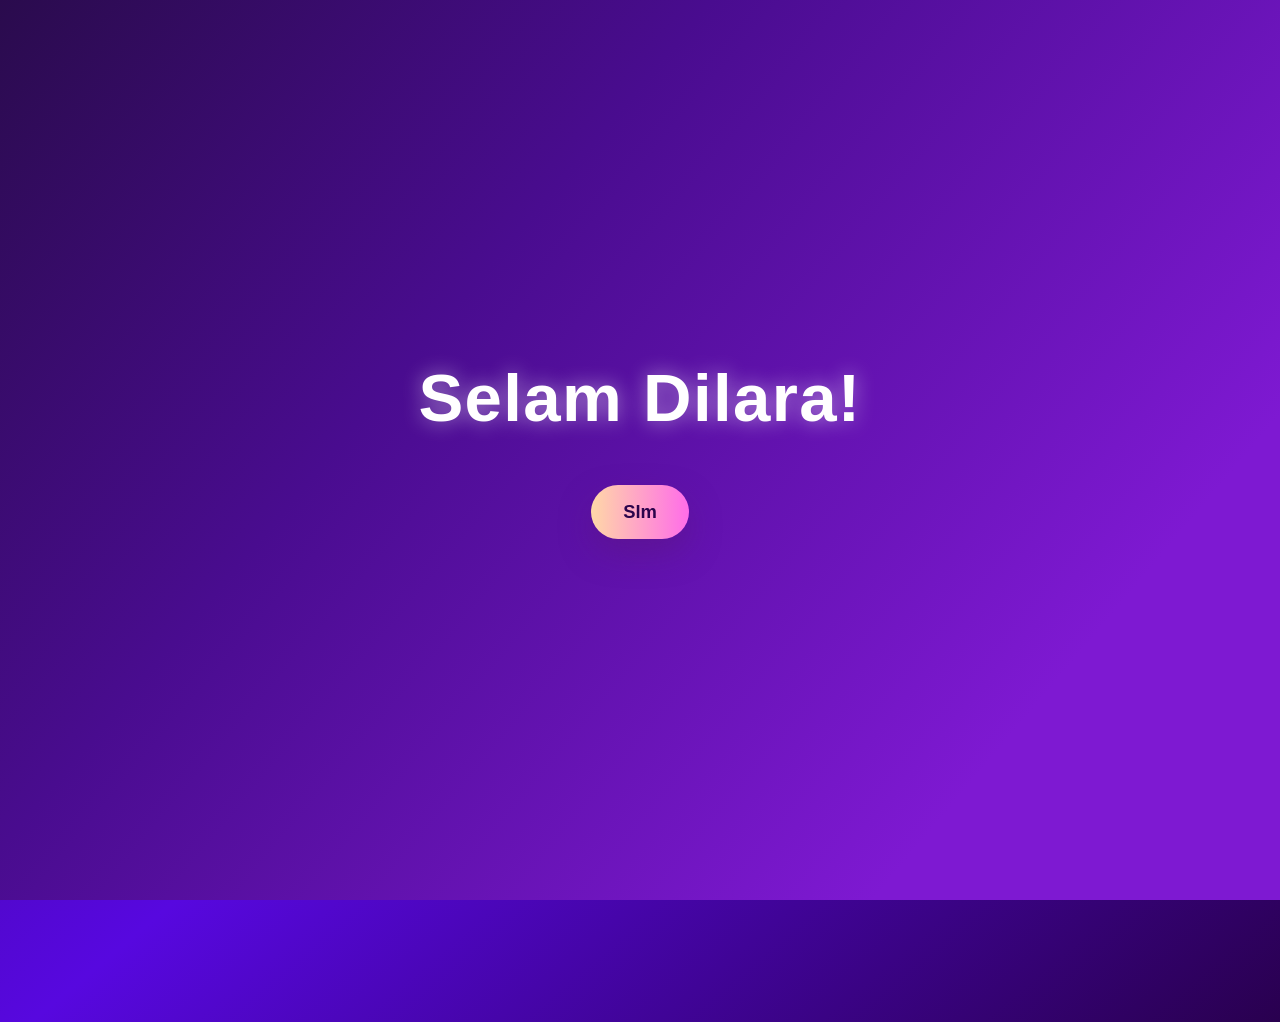
<file: index.html>
<!DOCTYPE html>
<html lang="tr">
<head>
    <meta charset="UTF-8">
    <meta name="viewport" content="width=device-width, initial-scale=1.0">
    <title>Dilara</title>
    <link rel="stylesheet" href="style.css">
</head>
<body>
    <section class="hero" id="startSection">
        <div class="heart-rain" aria-hidden="true">
            <span></span><span></span><span></span><span></span><span></span><span></span>
            <span></span><span></span><span></span><span></span><span></span><span></span>
        </div>
        <div class="hero-content-simple">
            <h1>Selam Dilara!</h1>
            <button class="btn" id="kesfetBtn" onclick="showStats()">Slm</button>
        </div>
    </section>

    <section id="stats" class="stats-section hidden">
        <div class="stats-content">
            <h1 class="result-text">245 gündür beraberiz la</h1>
            <div class="big-number" id="dayCountVisible" data-target="245">0</div>
            <a class="btn stats-btn" href="message.html">Yeeey</a>
        </div>
    </section>

    <iframe
        class="spotify-player spotify-player-hidden"
        id="spotifyPlayer"
        data-src="https://open.spotify.com/embed/track/7eRY9QFmTczZ3j1HCCq4Vr?utm_source=generator&autoplay=1"
        allow="autoplay; clipboard-write; encrypted-media; fullscreen; picture-in-picture"
        loading="lazy">
    </iframe>

    <script src="script.js"></script>
</body>
</html>
</file>
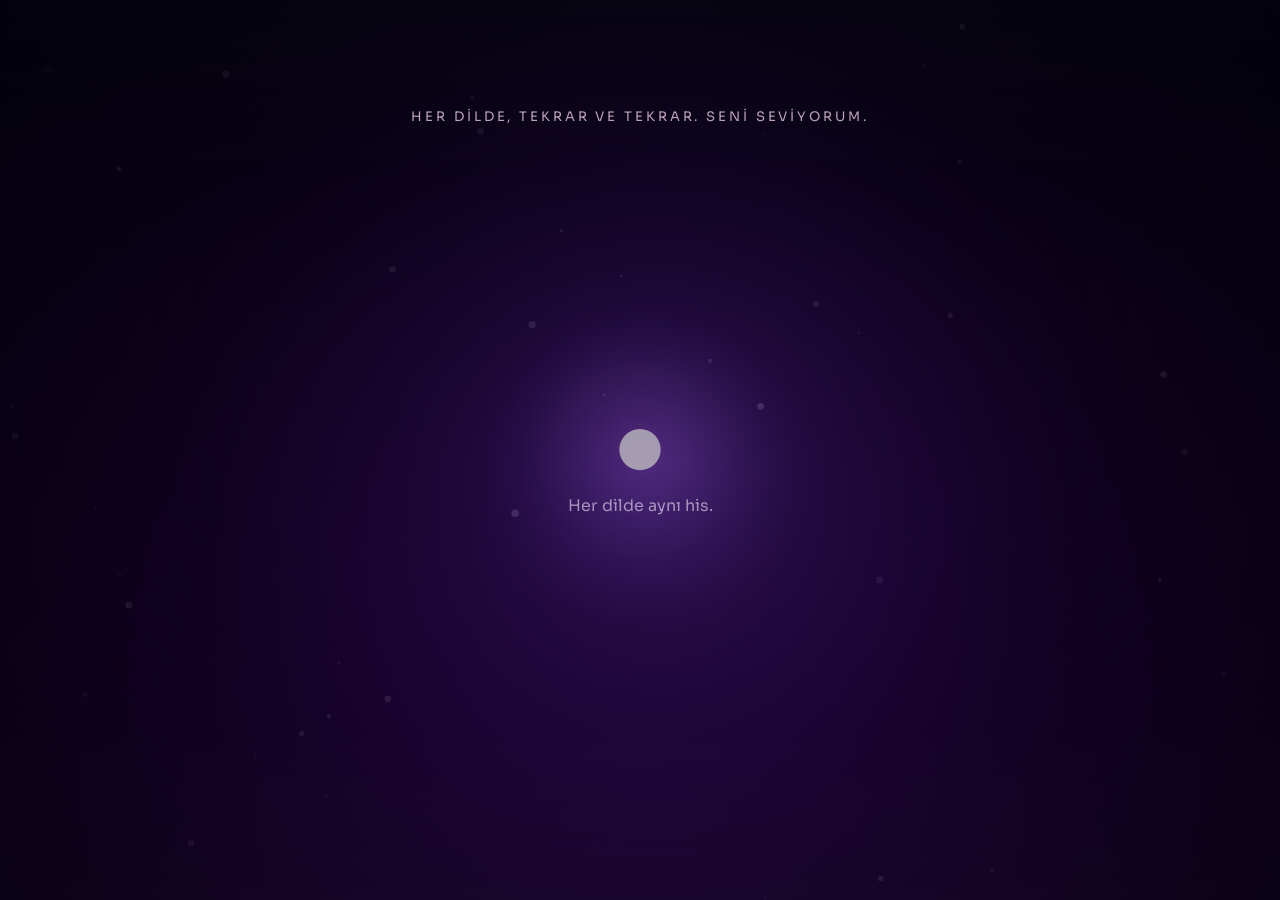
<file: ending.html>
<!DOCTYPE html>
<html lang="tr">
<head>
    <meta charset="UTF-8">
    <meta name="viewport" content="width=device-width, initial-scale=1.0">
    <title>Love Ending</title>
    <link rel="stylesheet" href="ending.css">
</head>
<body>
    <main class="ending-page">
        <canvas id="vortexCanvas" class="vortex-canvas" aria-hidden="true"></canvas>
        <div class="vignette" aria-hidden="true"></div>
        <div class="love-overlay" id="loveOverlay" aria-hidden="true"></div>
        <div class="arrival-gate" id="arrivalGate" aria-hidden="true"></div>

        <section class="ending-reveal" id="endingReveal" aria-hidden="true">
            <div class="ending-reveal__portal">
                <div class="ending-reveal__portal-image">
                    <img class="ending-reveal__image" src="dilara-ending.webp" alt="Dilara">
                </div>
            </div>

            <div class="ending-reveal__result">
                <img class="ending-reveal__result-image" src="dilara-ending.webp" alt="Dilara">
                <p class="ending-reveal__caption">Gözleri, acımasızlığın olmadığı bir dünyanın yansımasıydı.</p>
            </div>
        </section>

        <section class="ending-quote" id="endingQuote" aria-hidden="true">
            <div class="ending-quote__screen"></div>
            <div class="ending-quote__screen ending-quote__screen--light"></div>
            <div class="ending-quote__text">
                <p class="ending-quote__line ending-quote__line--dark">Dilara ne anlama geliyor bilmiyorum.</p>
                <p class="ending-quote__line ending-quote__line--light">Benim için ne anlama geliyor biliyor musun?</p>
            </div>
        </section>

        <section class="ending-space" id="endingSpace" aria-hidden="true">
            <canvas id="spaceCanvas" class="ending-space__canvas"></canvas>
            <div class="ending-space__glow"></div>
            <div class="ending-space__camera" id="endingSpaceCamera">
                <div class="ending-space__phrase" id="endingSpacePhrase"></div>
            </div>
        </section>

        <section class="ending-copy">
            <p class="ending-kicker">Her dilde, tekrar ve tekrar. Seni seviyorum.</p>
            <p class="ending-note">Her dilde aynı his.</p>
        </section>
    </main>

    <script src="ending.js"></script>
</body>
</html>
</file>
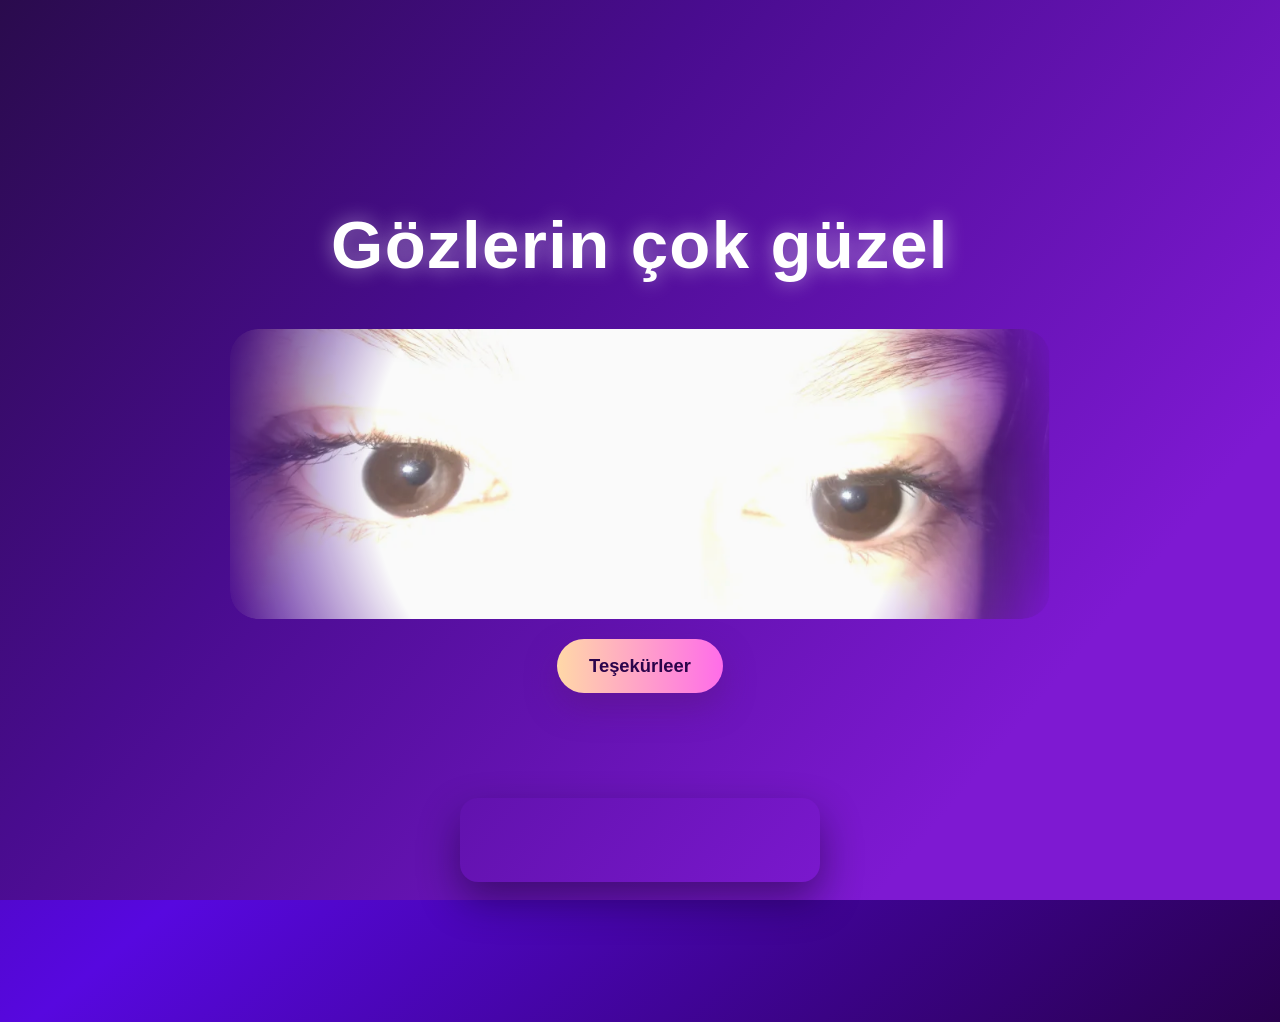
<file: eyes-message.html>
<!DOCTYPE html>
<html lang="tr">
<head>
    <meta charset="UTF-8">
    <meta name="viewport" content="width=device-width, initial-scale=1.0">
    <title>Gözlerin Çok Güzel</title>
    <link rel="stylesheet" href="style.css">
</head>
<body>
    <section class="hero">
        <div class="heart-rain" aria-hidden="true">
            <span></span><span></span><span></span><span></span><span></span><span></span>
            <span></span><span></span><span></span><span></span><span></span><span></span>
        </div>
        <div class="hero-content-simple eye-message-content">
            <h1>Gözlerin çok güzel</h1>
            <img class="eye-photo" src="gozler.webp" alt="Dilara'nin gozleri">
            <a class="btn" href="#">Teşekürleer</a>
        </div>
    </section>

    <script>
        document.addEventListener('DOMContentLoaded', () => {
            const thanksButton = document.querySelector('.eye-message-content .btn');
            if (!thanksButton) return;
            thanksButton.addEventListener('click', (event) => {
                event.preventDefault();
                window.location.href = 'ending.html';
            });
        });
    </script>

    <iframe
        class="spotify-player"
        src="https://open.spotify.com/embed/track/7eRY9QFmTczZ3j1HCCq4Vr?utm_source=generator"
        allow="autoplay; clipboard-write; encrypted-media; fullscreen; picture-in-picture"
        loading="lazy">
    </iframe>
</body>
</html>
</file>
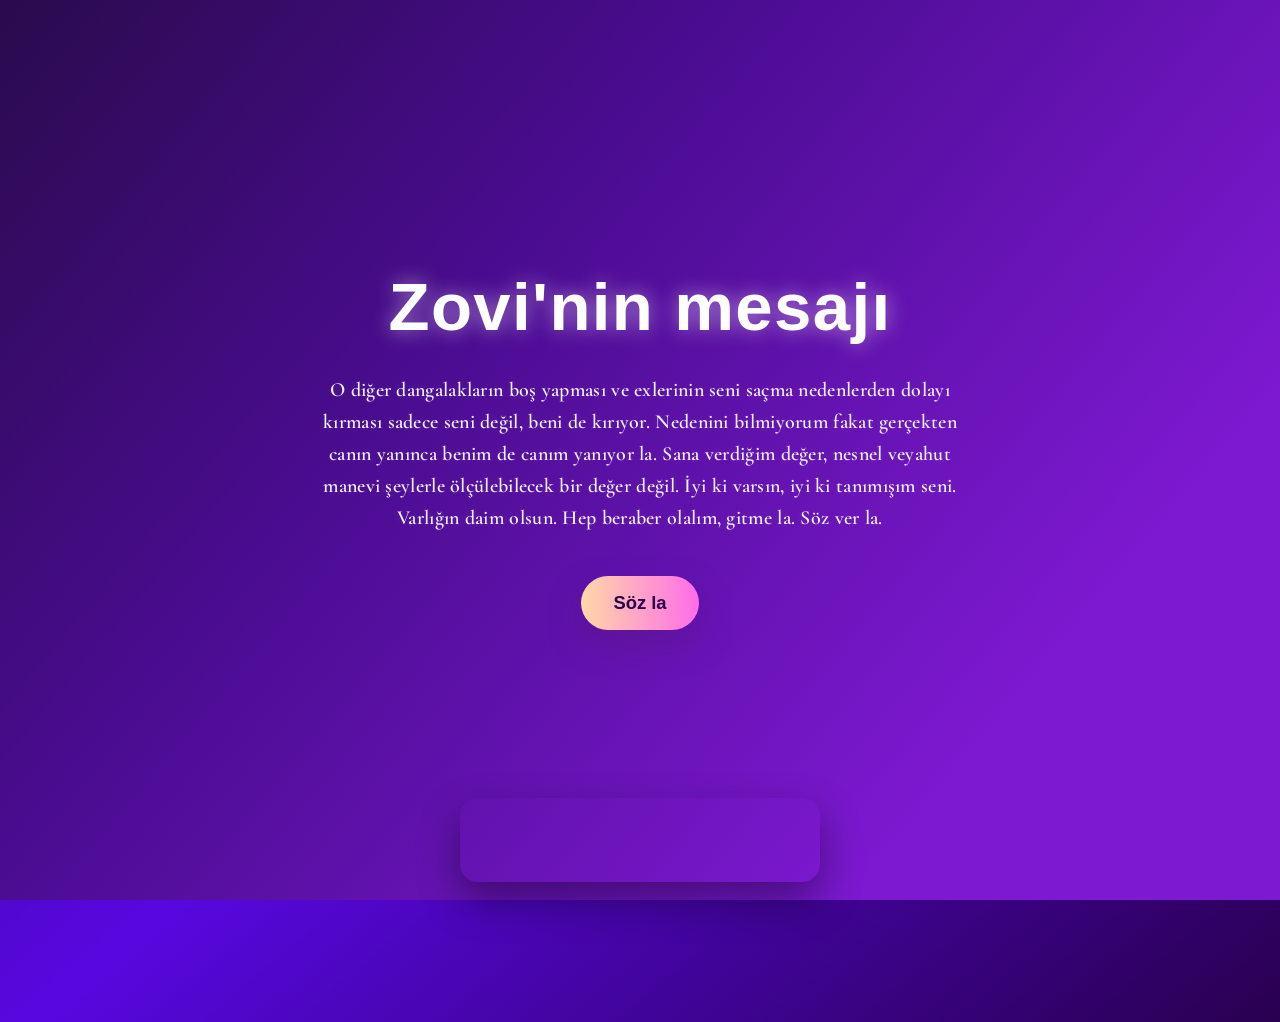
<file: final-message.html>
<!DOCTYPE html>
<html lang="tr">
<head>
    <meta charset="UTF-8">
    <meta name="viewport" content="width=device-width, initial-scale=1.0">
    <title>Zovi'nin Mesajı</title>
    <link rel="stylesheet" href="style.css">
</head>
<body>
    <section class="hero">
        <div class="heart-rain" aria-hidden="true">
            <span></span><span></span><span></span><span></span><span></span><span></span>
            <span></span><span></span><span></span><span></span><span></span><span></span>
        </div>
        <div class="hero-content-simple message-content">
            <h1>Zovi'nin mesajı</h1>
            <p class="message-text">
                O diğer dangalakların boş yapması ve exlerinin seni saçma nedenlerden dolayı kırması sadece seni değil, beni de kırıyor. Nedenini bilmiyorum fakat gerçekten canın yanınca benim de canım yanıyor la. Sana verdiğim değer, nesnel veyahut manevi şeylerle ölçülebilecek bir değer değil. İyi ki varsın, iyi ki tanımışım seni. Varlığın daim olsun. Hep beraber olalım, gitme la. Söz ver la.
            </p>
            <a class="btn" href="eyes-message.html">Söz la</a>
        </div>
    </section>

    <iframe
        class="spotify-player"
        src="https://open.spotify.com/embed/track/7eRY9QFmTczZ3j1HCCq4Vr?utm_source=generator"
        allow="autoplay; clipboard-write; encrypted-media; fullscreen; picture-in-picture"
        loading="lazy">
    </iframe>
</body>
</html>
</file>
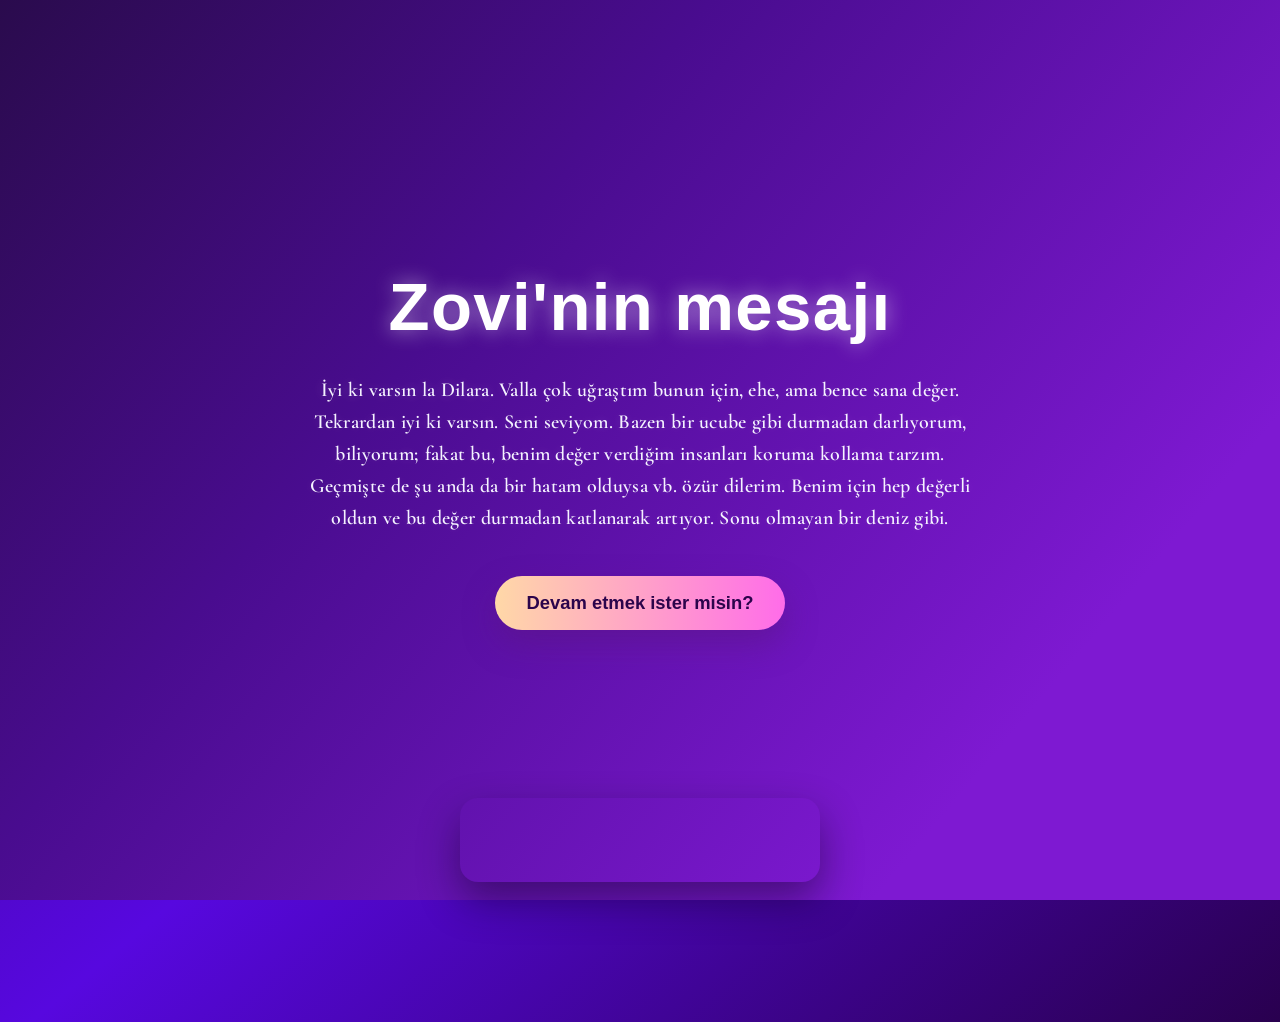
<file: message-detail.html>
<!DOCTYPE html>
<html lang="tr">
<head>
    <meta charset="UTF-8">
    <meta name="viewport" content="width=device-width, initial-scale=1.0">
    <title>Zovi'nin Mesajı</title>
    <link rel="stylesheet" href="style.css">
</head>
<body>
    <section class="hero">
        <div class="heart-rain" aria-hidden="true">
            <span></span><span></span><span></span><span></span><span></span><span></span>
            <span></span><span></span><span></span><span></span><span></span><span></span>
        </div>
        <div class="hero-content-simple message-content">
            <h1>Zovi'nin mesajı</h1>
            <p class="message-text">
                <a class="message-link" href="final-message.html">İyi ki varsın la Dilara.</a>
                Valla çok uğraştım bunun için, ehe, ama bence sana değer. Tekrardan iyi ki varsın. Seni seviyom. Bazen bir ucube gibi durmadan darlıyorum, biliyorum; fakat bu, benim değer verdiğim insanları koruma kollama tarzım. Geçmişte de şu anda da bir hatam olduysa vb. özür dilerim. Benim için hep değerli oldun ve bu değer durmadan katlanarak artıyor. Sonu olmayan bir deniz gibi.
            </p>
            <a class="btn" href="final-message.html">Devam etmek ister misin?</a>
        </div>
    </section>

    <iframe
        class="spotify-player"
        src="https://open.spotify.com/embed/track/7eRY9QFmTczZ3j1HCCq4Vr?utm_source=generator"
        allow="autoplay; clipboard-write; encrypted-media; fullscreen; picture-in-picture"
        loading="lazy">
    </iframe>
</body>
</html>
</file>
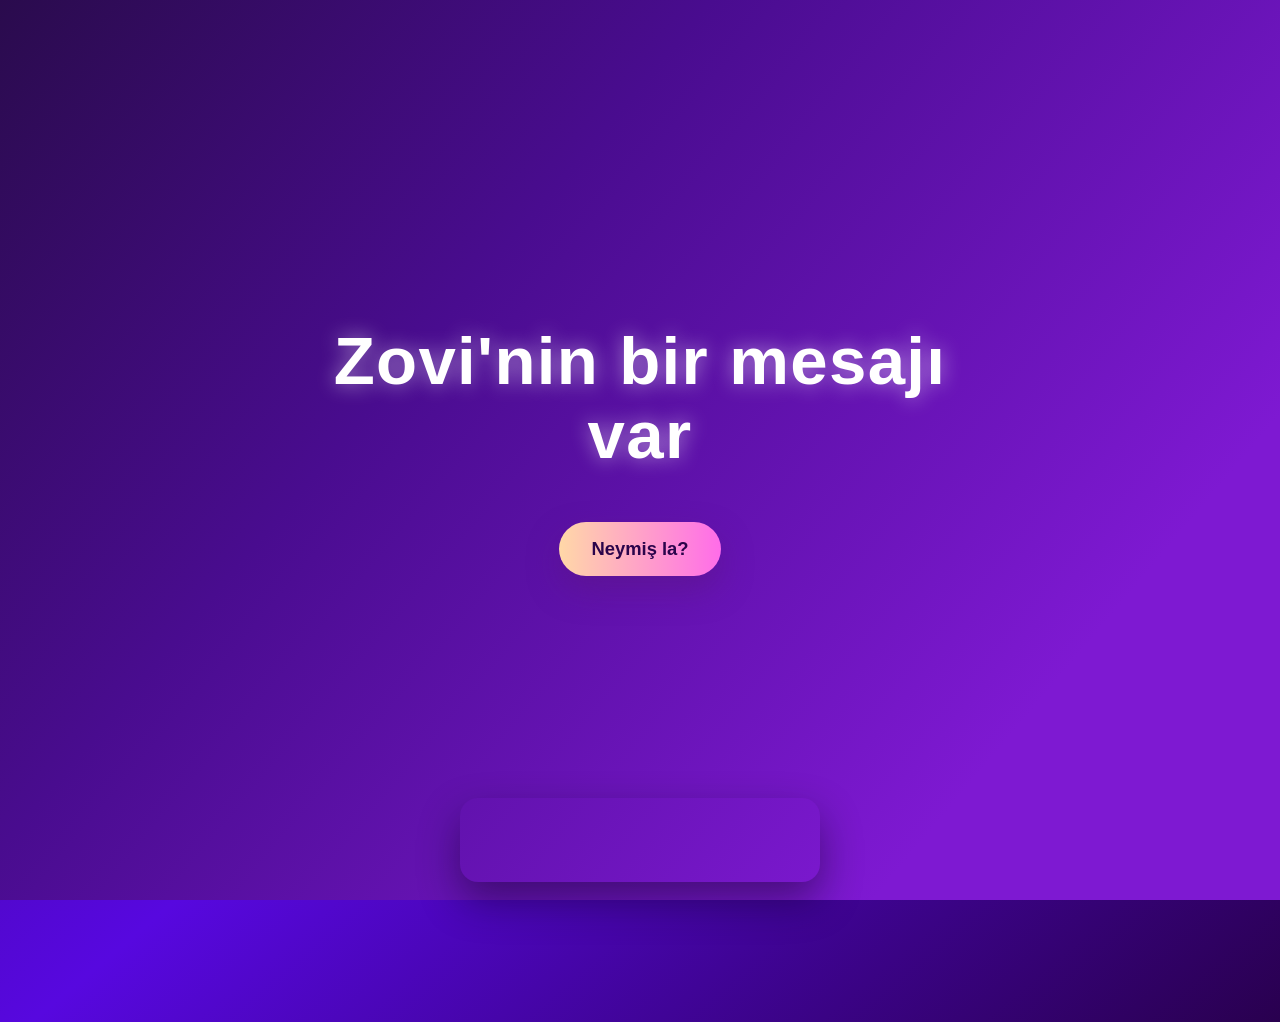
<file: message.html>
<!DOCTYPE html>
<html lang="tr">
<head>
    <meta charset="UTF-8">
    <meta name="viewport" content="width=device-width, initial-scale=1.0">
    <title>Zovi'nin Mesajı</title>
    <link rel="stylesheet" href="style.css">
</head>
<body>
    <section class="hero">
        <div class="heart-rain" aria-hidden="true">
            <span></span><span></span><span></span><span></span><span></span><span></span>
            <span></span><span></span><span></span><span></span><span></span><span></span>
        </div>
        <div class="hero-content-simple">
            <h1>Zovi'nin bir mesajı var</h1>
            <a class="btn" href="message-detail.html">Neymiş la?</a>
        </div>
    </section>

    <iframe
        class="spotify-player"
        src="https://open.spotify.com/embed/track/7eRY9QFmTczZ3j1HCCq4Vr?utm_source=generator"
        allow="autoplay; clipboard-write; encrypted-media; fullscreen; picture-in-picture"
        loading="lazy">
    </iframe>
</body>
</html>
</file>
<file: style.css>
@import url('https://fonts.googleapis.com/css2?family=Cormorant+Garamond:wght@500;600;700&display=swap');

    * {
    box-sizing: border-box;
}

body {
    margin: 0;
    font-family: 'Poppins', Arial, sans-serif;
    color: #fff;
    background: #120024;
    overflow-x: hidden;
    padding-bottom: 122px;
    position: relative;
    animation: pageFade 1s ease both;
}

.heart-rain {
    position: absolute;
    inset: 0;
    pointer-events: none;
    overflow: hidden;
    z-index: 1;
}

.heart-rain span {
    position: absolute;
    bottom: -10vh;
    width: 1.9rem;
    height: 1.9rem;
    border: 2px solid rgba(255, 176, 216, 0.22);
    border-top: none;
    border-left: none;
    background: transparent;
    transform: rotate(45deg);
    border-radius: 0 0 0.2rem 0;
    animation: floatHeart linear infinite;
}

.heart-rain span::before,
.heart-rain span::after {
    content: "";
    position: absolute;
    width: 1.9rem;
    height: 1.9rem;
    border: 2px solid rgba(255, 176, 216, 0.22);
    border-radius: 50%;
    background: transparent;
}

.heart-rain span::before {
    left: -0.02rem;
    top: -1rem;
}

.heart-rain span::after {
    left: -1rem;
    top: -0.02rem;
}

.heart-rain span:nth-child(1) { left: 8%; animation-duration: 46s; animation-delay: -6s; }
.heart-rain span:nth-child(2) { left: 19%; animation-duration: 54s; animation-delay: -18s; }
.heart-rain span:nth-child(3) { left: 33%; animation-duration: 51s; animation-delay: -28s; }
.heart-rain span:nth-child(4) { left: 48%; animation-duration: 58s; animation-delay: -11s; }
.heart-rain span:nth-child(5) { left: 63%; animation-duration: 49s; animation-delay: -34s; }
.heart-rain span:nth-child(6) { left: 79%; animation-duration: 60s; animation-delay: -21s; }
.heart-rain span:nth-child(7) { left: 90%; animation-duration: 55s; animation-delay: -39s; }
.heart-rain span:nth-child(8) { left: 14%; animation-duration: 62s; animation-delay: -26s; }
.heart-rain span:nth-child(9) { left: 28%; animation-duration: 57s; animation-delay: -44s; }
.heart-rain span:nth-child(10) { left: 57%; animation-duration: 64s; animation-delay: -31s; }
.heart-rain span:nth-child(11) { left: 74%; animation-duration: 53s; animation-delay: -47s; }
.heart-rain span:nth-child(12) { left: 94%; animation-duration: 66s; animation-delay: -15s; }

.top-nav {
    position: fixed;
    top: 0;
    left: 0;
    right: 0;
    z-index: 5;
    display: flex;
    align-items: center;
    justify-content: space-between;
    padding: 16px 30px;
    background: rgba(18, 0, 36, 0.42);
    backdrop-filter: blur(10px);
}

.logo {
    font-weight: 900;
    font-size: 24px;
    text-transform: lowercase;
    letter-spacing: 0.06em;
    color: #ffdf80;
}

.top-nav nav a {
    color: #f0efff;
    margin-left: 20px;
    text-decoration: none;
    font-weight: 500;
    transition: color 0.25s ease;
}

.top-nav nav a:hover {
    color: #a39bff;
}

.hero {
    min-height: 100vh;
    display: flex;
    align-items: center;
    justify-content: center;
    position: relative;
    overflow: hidden;
    background: linear-gradient(130deg, #2a0b4d 0%, #490c8f 35%, #7e19d2 80%);
    padding-top: 72px;
}

.hero-overlay {
    position: absolute;
    inset: 0;
    background: radial-gradient(circle at 20% 20%, rgba(255, 255, 255, 0.16), transparent 40%),
                linear-gradient(120deg, rgba(66, 0, 150, 0.3), rgba(15, 10, 47, 0.22));
}

.hero-content {
    position: relative;
    text-align: center;
    max-width: 760px;
    padding: 30px;
}

.hero h1 {
    font-size: clamp(3rem, 6vw, 5rem);
    margin: 0 0 .8rem;
    line-height: 1.1;
    color: #fff;
    text-shadow: 0 0 20px rgba(255, 255, 255, 0.5);
}

.hero p {
    font-size: 1.25rem;
    max-width: 670px;
    line-height: 1.6;
    margin-bottom: 1.35rem;
    color: #f5f3ff;
}

.btn {
    display: inline-block;
    background: linear-gradient(90deg, #ffd8a7, #ff7efd);
    color: #1f0540;
    padding: 12px 26px;
    border-radius: 40px;
    text-decoration: none;
    font-weight: 700;
    box-shadow: 0 14px 26px rgba(65, 0, 129, 0.39);
    transition: transform 0.2s ease;
}

.btn:hover {
    transform: translateY(-2px);
    animation: pulse 1s infinite;
}

body {
    margin: 0;
    font-family: 'Poppins', Arial, sans-serif;
    color: #fff;
    background: linear-gradient(140deg, #32076d, #5708df, #29004f);
    min-height: 100vh;
    display: grid;
    place-items: center;
    padding-bottom: 122px;
    position: relative;
    animation: pageFade 1s ease both;
}

.hero {
    width: 100%;
    text-align: center;
    padding: 80px 20px;
    position: relative;
    z-index: 1;
}

.hero-content-simple {
    max-width: 640px;
    margin: 0 auto;
    position: relative;
    z-index: 3;
    animation: contentRise 1.15s cubic-bezier(0.22, 1, 0.36, 1) both;
}

.message-content {
    max-width: 860px;
}

.eye-message-content {
    max-width: 980px;
    display: grid;
    justify-items: center;
}

.hero-content-simple h1,
.result-text {
    font-size: clamp(2.6rem, 6vw, 4.2rem);
    letter-spacing: 0.02em;
    font-weight: 700;
    color: #fff;
    text-shadow: 0 0 20px rgba(255, 255, 255, 0.5);
}

.hero-content-simple h1 {
    margin-bottom: 30px;
}

.hero-content-simple .btn {
    margin-top: 20px;
}

.message-text {
    margin: 0 auto;
    max-width: 760px;
    font-size: clamp(1.05rem, 2.2vw, 1.35rem);
    line-height: 1.9;
    font-family: 'Cormorant Garamond', Georgia, serif;
    font-weight: 600;
    letter-spacing: 0.015em;
    color: #f8f2ff;
    text-shadow:
        0 0 10px rgba(255, 255, 255, 0.12),
        0 0 18px rgba(214, 173, 255, 0.08);
}

.message-link {
    color: inherit;
    text-decoration: none;
    text-shadow: 0 0 12px rgba(255, 255, 255, 0.22);
    transition: opacity 0.25s ease, text-shadow 0.25s ease;
}

.message-link:hover {
    opacity: 0.9;
    text-shadow: 0 0 16px rgba(255, 255, 255, 0.3);
}

.eye-photo {
    display: block;
    width: min(92vw, 820px);
    margin: 18px auto 0;
    border-radius: 28px;
    box-shadow:
        0 18px 50px rgba(35, 0, 70, 0.45),
        0 0 18px rgba(255, 255, 255, 0.12);
    object-fit: cover;
    object-position: center;
    filter: brightness(0.98) saturate(0.95);
    -webkit-mask-image: radial-gradient(circle at center, black 62%, transparent 100%);
    mask-image: radial-gradient(circle at center, black 62%, transparent 100%);
}

.spotify-player {
    position: fixed;
    left: 50%;
    bottom: 18px;
    transform: translateX(-50%);
    width: min(92vw, 360px);
    height: 84px;
    border: 0;
    border-radius: 18px;
    box-shadow: 0 18px 40px rgba(12, 0, 28, 0.45);
    z-index: 20;
    transition: opacity 0.45s ease, transform 0.45s ease;
}

.spotify-player-hidden {
    opacity: 0;
    pointer-events: none;
    transform: translateX(-50%) translateY(24px);
}

.spotify-player.is-visible {
    opacity: 1;
    pointer-events: auto;
    transform: translateX(-50%) translateY(0);
}

.stats-content {
    display: grid;
    gap: 22px;
    justify-items: center;
    position: relative;
    z-index: 3;
}

.stats-btn {
    margin-top: 6px;
}

.result-text {
    margin: 0;
}

.big-number {
    font-size: clamp(5rem, 14vw, 9rem);
    color: #ffdd6b;
    font-weight: 900;
    text-shadow:
        0 0 6px rgba(255, 232, 158, 0.55),
        0 0 16px rgba(255, 221, 107, 0.4),
        0 0 28px rgba(255, 163, 58, 0.2);
}

.btn {
    border: none;
    padding: 16px 32px;
    border-radius: 999px;
    font-size: 1.15rem;
    cursor: pointer;
    font-weight: 800;
    color: #2b044b;
    background: linear-gradient(90deg, #ffd8a7, #ff6ce9);
    box-shadow: 0 14px 30px rgba(92, 22, 131, 0.5);
    transition: transform 0.2s ease, opacity 0.2s ease;
}

.btn:hover {
    transform: translateY(-2px);
}

.hidden { display: none; }

@keyframes pulse {
    0%, 100% { transform: scale(1); }
    50% { transform: scale(1.08); }
}

@keyframes pageFade {
    from {
        opacity: 0;
    }
    to {
        opacity: 1;
    }
}

@keyframes contentRise {
    from {
        opacity: 0;
        transform: translateY(26px);
        filter: blur(10px);
    }
    to {
        opacity: 1;
        transform: translateY(0);
        filter: blur(0);
    }
}

@keyframes floatHeart {
    0% {
        transform: translate3d(0, 4vh, 0) rotate(45deg) scale(0.92);
        opacity: 0;
    }
    12% {
        opacity: 0.26;
    }
    50% {
        transform: translate3d(14px, -42vh, 0) rotate(49deg) scale(1);
    }
    100% {
        transform: translate3d(-12px, -108vh, 0) rotate(38deg) scale(0.95);
        opacity: 0;
    }
}

#dayCountVisible { animation: pulse 0.8s ease-in-out both; }


.stat-card:hover {
    transform: translateY(-10px);
    box-shadow: 0 20px 40px rgba(0, 0, 0, 0.3);
}

.stat-card h3 {
    font-size: 1.2rem;
    margin-bottom: 10px;
    color: #a39bff;
}

.number {
    font-size: 3rem;
    font-weight: 900;
    color: #ffdf80;
    margin-bottom: 10px;
}

.stat-card p {
    color: #dcd4f2;
}

.top-section {
    padding: 60px 24px;
    text-align: center;
    background: #120024;
}

.top-section h2 {
    font-size: 2.5rem;
    margin-bottom: 40px;
    color: #ffe3fe;
}

.top-grid {
    display: grid;
    grid-template-columns: repeat(auto-fit, minmax(250px, 1fr));
    gap: 30px;
    max-width: 1200px;
    margin: 0 auto;
}

.top-item {
    background: rgba(255, 255, 255, 0.1);
    backdrop-filter: blur(10px);
    border-radius: 20px;
    padding: 30px;
    text-align: center;
    border: 1px solid rgba(255, 255, 255, 0.2);
}

.top-item h3 {
    color: #a39bff;
    margin-bottom: 10px;
}

.top-item p {
    color: #dcd4f2;
    font-size: 1.2rem;
}

.memories {
    padding: 60px 24px;
    text-align: center;
    background: linear-gradient(180deg, #1a0026 0%, #13001f 100%);
}

.memories h2 {
    font-size: 2.5rem;
    margin-bottom: 40px;
    color: #ffe3fe;
}

.memory-cards {
    display: grid;
    grid-template-columns: repeat(auto-fit, minmax(300px, 1fr));
    gap: 30px;
    max-width: 1200px;
    margin: 0 auto;
}

.memory-card {
    background: rgba(255, 255, 255, 0.1);
    backdrop-filter: blur(10px);
    border-radius: 20px;
    padding: 30px;
    text-align: center;
    border: 1px solid rgba(255, 255, 255, 0.2);
    transition: transform 0.3s ease;
}

.memory-card:hover {
    transform: translateY(-5px);
}

.memory-card h4 {
    color: #ffdf80;
    margin-bottom: 10px;
}

.memory-card p {
    color: #dcd4f2;
}

footer {
    padding: 40px 24px;
    text-align: center;
    background: #0f001a;
    color: #a39bff;
}

@keyframes pulse {
    0% { box-shadow: 0 14px 26px rgba(65, 0, 129, 0.39); }
    50% { box-shadow: 0 20px 40px rgba(65, 0, 129, 0.6); }
    100% { box-shadow: 0 14px 26px rgba(65, 0, 129, 0.39); }
}
</file>
<file: ending.css>
@import url('https://fonts.googleapis.com/css2?family=Cormorant+Garamond:wght@500;600;700&family=Sora:wght@400;600;700&display=swap');

* {
    box-sizing: border-box;
}

html,
body {
    margin: 0;
    min-height: 100%;
    overflow: hidden;
    background:
        radial-gradient(circle at 50% 52%, rgba(112, 62, 210, 0.18), transparent 20%),
        radial-gradient(circle at 50% 50%, rgba(255, 140, 230, 0.08), transparent 14%),
        linear-gradient(180deg, #03010b 0%, #10021d 35%, #220439 100%);
    font-family: 'Sora', sans-serif;
    color: #fff;
}

.ending-page {
    position: relative;
    min-height: 100vh;
    isolation: isolate;
}

.vortex-canvas,
.vignette,
.love-overlay,
.arrival-gate,
.ending-reveal,
.ending-quote,
.ending-space,
.ending-copy {
    position: absolute;
    inset: 0;
}

.vortex-canvas {
    width: 100%;
    height: 100%;
    display: block;
}

.vignette {
    background:
        radial-gradient(circle at center, transparent 0 18%, rgba(7, 2, 18, 0.08) 40%, rgba(3, 1, 12, 0.74) 100%),
        linear-gradient(180deg, rgba(255, 255, 255, 0.02), transparent 20%, transparent 80%, rgba(255, 255, 255, 0.02));
    z-index: 2;
    pointer-events: none;
}

.love-overlay {
    z-index: 3;
    overflow: hidden;
    pointer-events: none;
}

.arrival-gate {
    display: none;
    opacity: 0;
    pointer-events: none;
}

.arrival-gate::before {
    content: "";
    display: none;
}

.arrival-gate.is-near {
    opacity: 0;
}

.arrival-gate.is-near::before {
    display: none;
}

.arrival-gate.is-arrived {
    opacity: 0;
}

.arrival-gate.is-arrived::before {
    display: none;
}

.ending-reveal {
    z-index: 4;
    display: grid;
    place-items: center;
    opacity: 0;
    pointer-events: none;
    transition: opacity 0.9s ease;
}

.ending-reveal::before {
    content: "";
    position: absolute;
    inset: 0;
    background:
        radial-gradient(circle at center, rgba(182, 118, 255, 0.12), transparent 18%),
        radial-gradient(circle at center, rgba(4, 1, 14, 0.01), rgba(4, 1, 14, 0.34) 60%);
    opacity: 0;
    transition: opacity 1.2s ease;
}

.ending-reveal__portal {
    position: absolute;
    inset: 0;
    display: grid;
    place-items: center;
}

.ending-reveal__portal-image {
    position: relative;
    width: min(92vw, 820px);
    overflow: hidden;
    clip-path: circle(2.2% at 50% 50%);
    transform: scale(0.16) translateZ(0);
    transform-origin: 50% 50%;
    opacity: 0;
    filter: blur(20px) saturate(1.02) brightness(0.88);
    transition:
        clip-path 5.2s cubic-bezier(0.12, 0.8, 0.2, 1),
        transform 5.2s cubic-bezier(0.12, 0.8, 0.2, 1),
        opacity 1.2s ease,
        filter 5.2s ease;
}

.ending-reveal__portal-image::before {
    content: "";
    position: absolute;
    inset: 0;
    background:
        radial-gradient(circle at center, rgba(255, 245, 252, 0.08), rgba(181, 112, 255, 0.08) 18%, rgba(91, 32, 177, 0.04) 32%, transparent 46%),
        radial-gradient(circle at center, transparent 0 58%, rgba(6, 2, 18, 0.18) 78%, rgba(6, 2, 18, 0.34) 100%);
    opacity: 0.56;
    transform: scale(1);
    transition: opacity 1.4s ease, transform 5.2s ease;
    pointer-events: none;
    mix-blend-mode: screen;
}

.ending-reveal__image {
    display: block;
    width: 100%;
    height: auto;
    object-fit: cover;
    object-position: center;
    filter: saturate(1.02) brightness(0.88);
    transform: scale(1.08);
    transition: transform 5.2s cubic-bezier(0.12, 0.8, 0.2, 1), filter 5.2s ease;
}

.ending-reveal__result {
    position: relative;
    z-index: 1;
    display: grid;
    justify-items: center;
    gap: 24px;
    width: min(92vw, 980px);
    padding: 0 20px;
    opacity: 0;
    transform: translateY(18px);
    transition: opacity 0.9s ease, transform 1.1s ease;
}

.ending-reveal__result-image {
    display: block;
    width: min(92vw, 820px);
    margin: 18px auto 0;
    box-shadow:
        0 18px 50px rgba(35, 0, 70, 0.45),
        0 0 18px rgba(255, 255, 255, 0.12);
    object-fit: cover;
    object-position: center;
    filter: brightness(0.98) saturate(0.95);
    -webkit-mask-image: radial-gradient(circle at center, black 62%, transparent 100%);
    mask-image: radial-gradient(circle at center, black 62%, transparent 100%);
}

.ending-reveal__caption {
    margin: 0;
    max-width: 760px;
    padding: 0;
    background: transparent;
    border-radius: 0;
    box-shadow: none;
    font-size: clamp(1rem, 2vw, 1.3rem);
    line-height: 1.8;
    font-family: 'Cormorant Garamond', Georgia, serif;
    font-weight: 600;
    letter-spacing: 0.015em;
    color: #f8f2ff;
    text-align: center;
    text-shadow:
        0 0 10px rgba(255, 255, 255, 0.12),
        0 0 18px rgba(214, 173, 255, 0.08);
}

.ending-reveal.is-target {
    opacity: 1;
}

.ending-reveal.is-target::before {
    opacity: 0.34;
}

.ending-reveal.is-target .ending-reveal__portal-image {
    clip-path: circle(8% at 50% 50%);
    transform: scale(0.42);
    opacity: 0.74;
    filter: blur(12px) saturate(1.02) brightness(0.88);
}

.ending-reveal.is-target .ending-reveal__portal-image::before {
    opacity: 0.68;
    transform: scale(1.06);
}

.ending-reveal.is-target .ending-reveal__image {
    transform: scale(1.06);
}

.ending-reveal.is-arrived::before {
    opacity: 0.06;
}

.ending-reveal.is-arrived .ending-reveal__portal-image {
    clip-path: circle(92% at 50% 50%);
    transform: scale(3.2);
    opacity: 0;
    filter: blur(2px) saturate(1) brightness(0.96);
}

.ending-reveal.is-arrived .ending-reveal__portal-image::before {
    opacity: 0;
    transform: scale(1.24);
}

.ending-reveal.is-arrived .ending-reveal__image {
    transform: scale(1.02);
    filter: saturate(1.02) brightness(0.94);
}

.ending-reveal.is-arrived .ending-reveal__result {
    opacity: 1;
    transform: translateY(0);
}

.ending-quote {
    z-index: 7;
    display: grid;
    place-items: center;
    opacity: 0;
    pointer-events: none;
    transition: opacity 0.2s ease;
}

.ending-quote__screen {
    position: absolute;
    inset: 0;
    background: #000;
    opacity: 0;
    transition: opacity 0.2s ease;
}

.ending-quote__screen--light {
    background: #fff;
    opacity: 0;
}

.ending-quote__text {
    position: relative;
    z-index: 1;
    display: grid;
    justify-items: center;
    align-items: center;
    gap: 18px;
    max-width: min(92vw, 1100px);
    width: 100%;
    opacity: 1;
    text-align: center;
}

.ending-quote__line {
    margin: 0;
    padding: 12px 20px;
    width: 100%;
    font-size: clamp(1.4rem, 3.5vw, 3.3rem);
    line-height: 1.15;
    font-weight: 700;
    letter-spacing: 0.01em;
    opacity: 0;
    transform: translateY(16px);
    transition: opacity 0.45s ease, transform 0.45s ease;
    text-align: center;
}

.ending-quote__line--dark {
    background: transparent;
    color: #fff;
    position: relative;
    z-index: 2;
}

.ending-quote__line--light {
    background: transparent;
    color: #000;
    position: relative;
    z-index: 2;
}

.ending-quote.is-visible {
    opacity: 1;
}

.ending-quote.is-visible .ending-quote__screen:not(.ending-quote__screen--light) {
    opacity: 1;
}

.ending-quote.is-line-1 .ending-quote__line--dark {
    opacity: 1;
    transform: translateY(0);
}

.ending-quote.is-line-1 .ending-quote__line--light {
    opacity: 0;
    transform: translateY(16px);
}

.ending-quote.is-line-2 .ending-quote__line--dark {
    opacity: 0;
    transform: translateY(-16px);
}

.ending-quote.is-line-2 .ending-quote__screen {
    opacity: 0;
}

.ending-quote.is-line-2 .ending-quote__screen--light {
    opacity: 1;
}

.ending-quote.is-line-2 .ending-quote__line--light {
    opacity: 1;
    transform: translateY(0);
}

.ending-space {
    z-index: 8;
    overflow: hidden;
    opacity: 0;
    pointer-events: none;
    transition: opacity 0.8s ease;
    background:
        radial-gradient(circle at 50% 45%, rgba(124, 63, 220, 0.12), transparent 14%),
        radial-gradient(circle at 50% 50%, rgba(56, 16, 126, 0.18), transparent 38%),
        linear-gradient(180deg, #030108 0%, #090113 34%, #140223 68%, #210439 100%);
}

.ending-space.is-visible {
    opacity: 1;
}

.ending-space__canvas,
.ending-space__glow,
.ending-space__camera {
    position: absolute;
    inset: 0;
}

.ending-space__canvas {
    width: 100%;
    height: 100%;
    display: block;
}

.ending-space__glow {
    background:
        radial-gradient(circle at 50% 50%, rgba(196, 155, 255, 0.08), transparent 10%),
        radial-gradient(circle at 50% 50%, rgba(86, 32, 186, 0.12), transparent 32%);
    pointer-events: none;
    mix-blend-mode: screen;
}

.ending-space__camera {
    transform-style: preserve-3d;
    perspective: 1800px;
    perspective-origin: 50% 50%;
    transition: transform 1s cubic-bezier(0.2, 0.8, 0.2, 1);
    will-change: transform;
}

.ending-space__phrase {
    position: absolute;
    left: 50%;
    top: 50%;
    width: min(36vw, 500px);
    max-width: 500px;
    transform: translate3d(-50%, -50%, -120px) rotateY(0deg) rotateX(0deg) scale(0.72);
    transform-style: preserve-3d;
    text-align: left;
    font-family: 'Cormorant Garamond', Georgia, serif;
    font-size: clamp(1.6rem, 2.9vw, 3.1rem);
    line-height: 1.18;
    font-weight: 600;
    letter-spacing: 0.01em;
    color: #fff9ff;
    text-shadow:
        0 0 4px rgba(255, 255, 255, 0.08),
        0 0 12px rgba(187, 137, 255, 0.08);
    opacity: 0;
    filter: blur(8px);
    transition: opacity 0.65s ease, transform 1s cubic-bezier(0.2, 0.8, 0.2, 1), filter 0.65s ease;
    will-change: transform, opacity, filter;
    backface-visibility: hidden;
    -webkit-font-smoothing: antialiased;
    text-rendering: geometricPrecision;
}

.ending-space__phrase.is-visible {
    opacity: 1;
    filter: blur(0);
}

.ending-space__phrase.is-left {
    text-align: left;
    transform-origin: left center;
}

.ending-space__phrase.is-right {
    text-align: right;
    transform-origin: right center;
}

.ending-space__phrase.is-exiting-left {
    opacity: 0;
    filter: blur(5px);
}

.ending-space__phrase.is-exiting-right {
    opacity: 0;
    filter: blur(0);
}

.love-word {
    position: absolute;
    left: 0;
    top: 0;
    white-space: nowrap;
    font-family: 'Cormorant Garamond', serif;
    color: rgba(255, 236, 249, 0.7);
    text-shadow:
        0 0 10px rgba(255, 168, 234, 0.14),
        0 0 20px rgba(185, 133, 255, 0.1);
    opacity: 0;
    will-change: transform, opacity;
}

.ending-copy {
    z-index: 5;
    display: grid;
    place-items: start center;
    text-align: center;
    padding: 12vh 24px 24px;
    pointer-events: none;
    transition: opacity 1.2s ease, transform 1.2s ease;
}

.ending-copy.is-arriving {
    transform: scale(0.985);
    opacity: 0.78;
}

.ending-copy.is-hidden {
    opacity: 0;
    transform: translateY(-16px) scale(0.98);
}

.ending-kicker {
    margin: 0 0 10px;
    letter-spacing: 0.22em;
    text-transform: uppercase;
    font-size: 0.82rem;
    color: rgba(255, 225, 246, 0.72);
}

.ending-note {
    margin: 0;
    font-size: clamp(0.9rem, 1.5vw, 1rem);
    color: rgba(245, 232, 255, 0.58);
}

.ending-page.is-ended .love-overlay,
.ending-page.is-ended .arrival-gate {
    opacity: 0;
    transition: opacity 1.2s ease;
}

.ending-page.is-ended .vignette {
    opacity: 0;
    transition: opacity 1.2s ease;
}

.ending-page.is-ended .vortex-canvas {
    opacity: 0;
    transition: opacity 1.2s ease;
}
</file>
